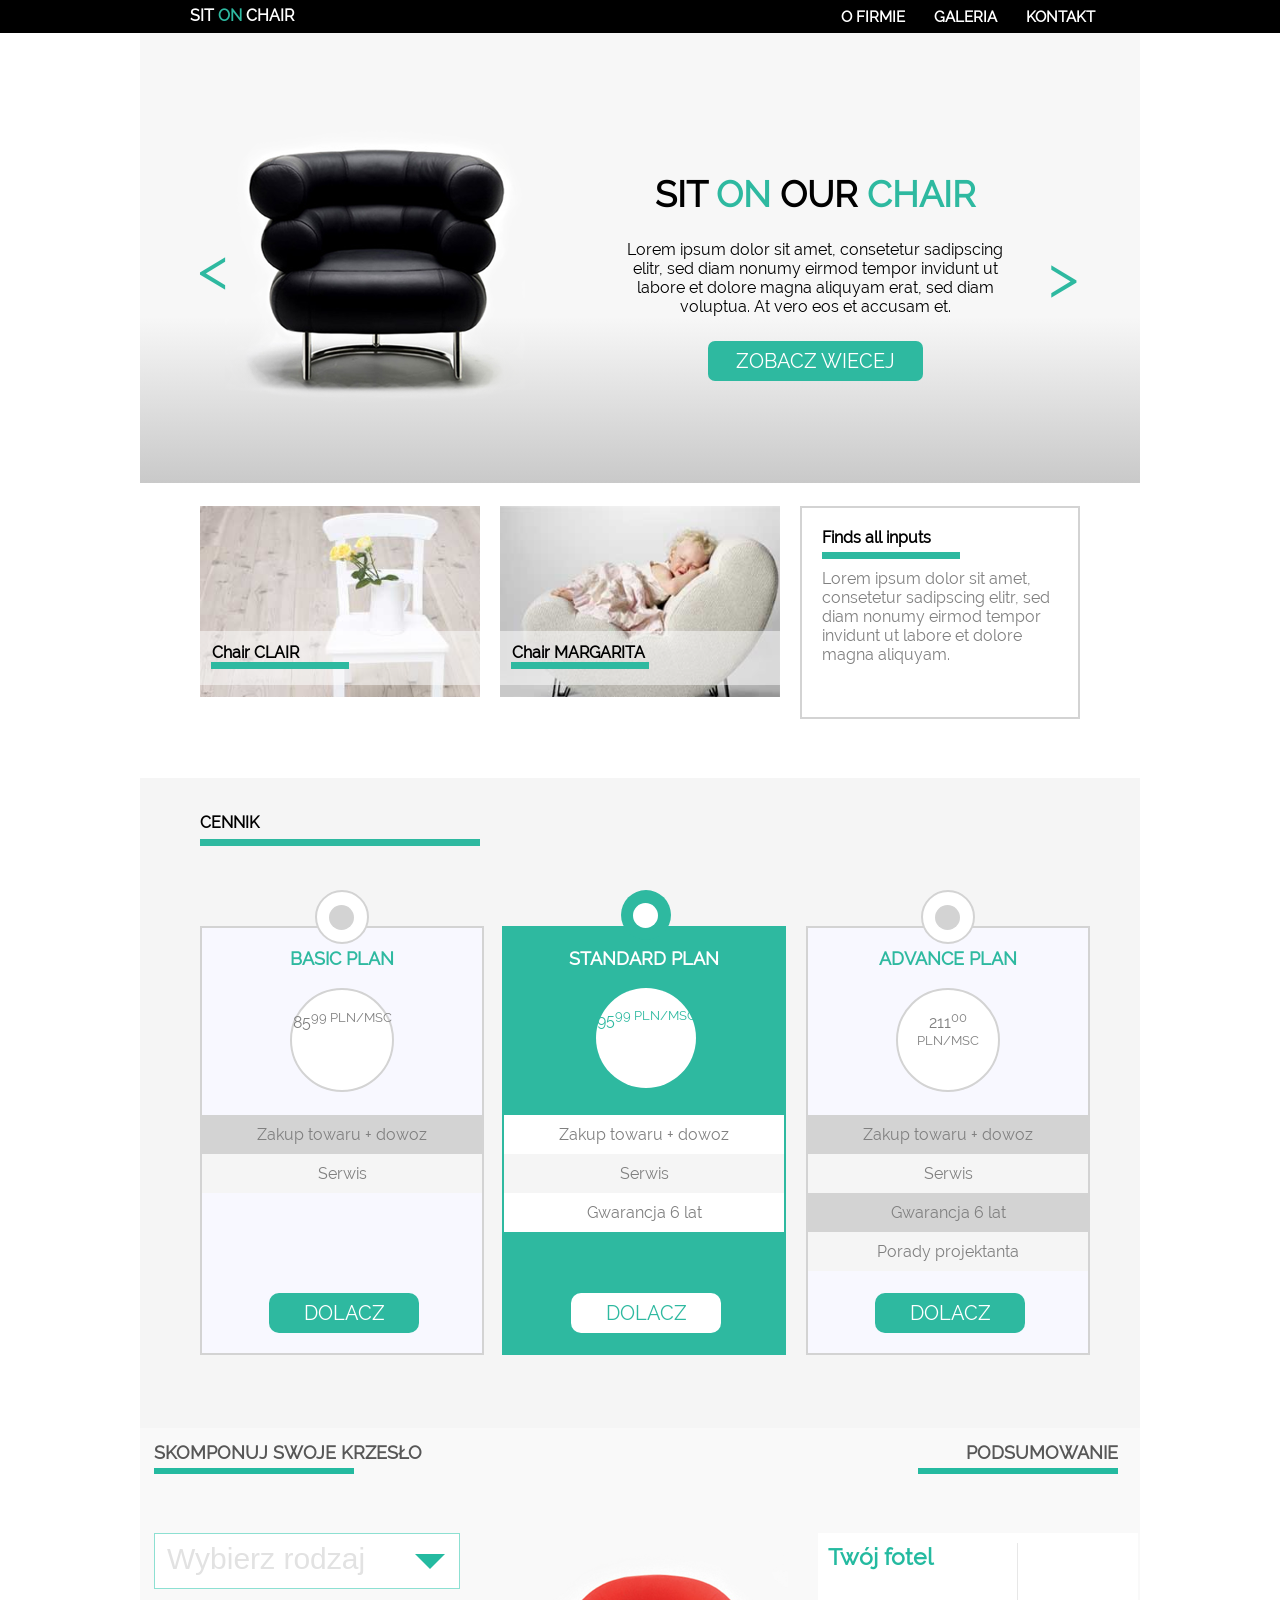
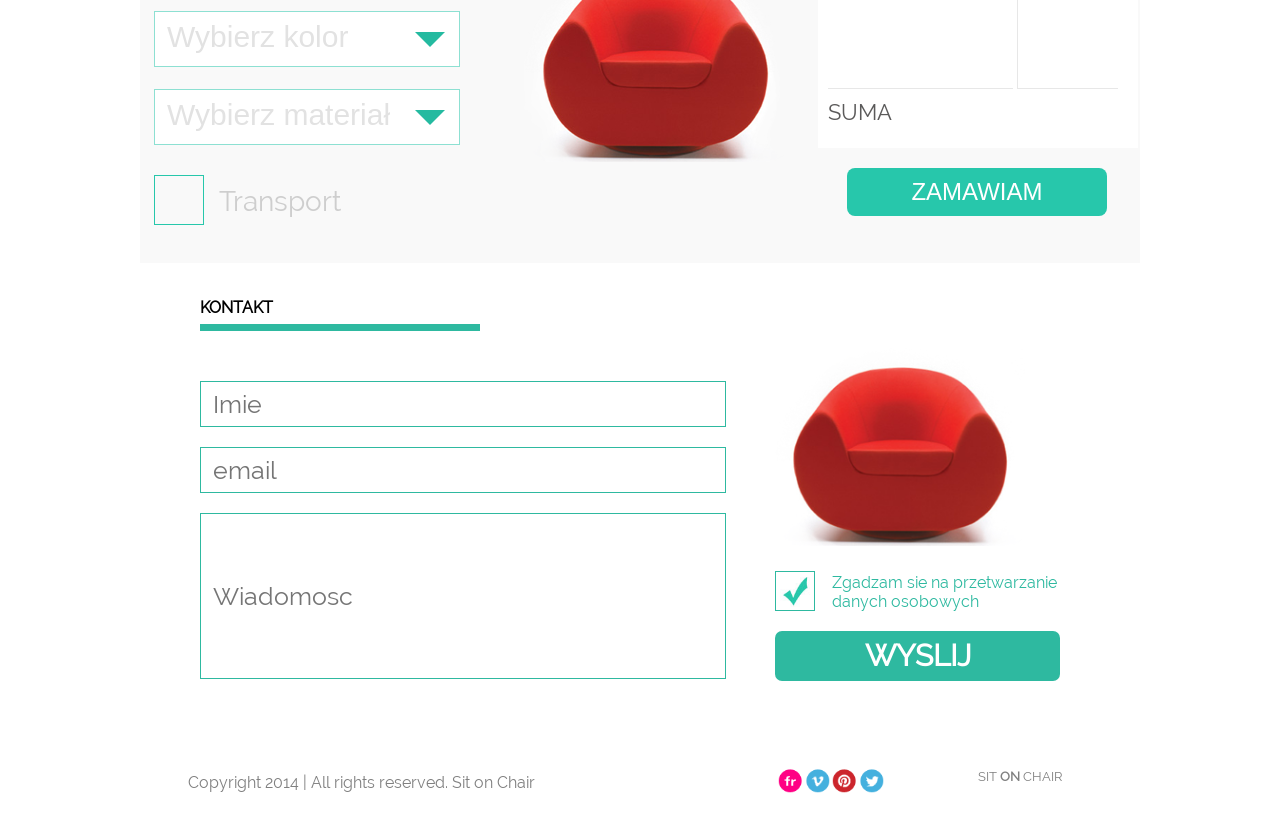
<file: index.html>
<!DOCTYPE html>
<html lang="en">

<head>
    <meta charset="UTF-8">
    <title>First Workshop</title>
    <link rel="stylesheet" href="css/style.css">
    <script src="js/app.js" type="text/javascript"></script>
</head>

<body>
    <header class="top_header">
        <div class="main_width">
            <h1 id="logo">SIT <span>ON</span> CHAIR</h1>
            <nav>
                <ul id="first_level">
                    <li id="top_menu"><a href="#">O FIRMIE</a>
                      <div id="drop_menu">
                      <div id="cube"></div>
                        <ul id="second_level">
                            <li><a href="#">Aktualnosci</a></li>
                            <li><a href="#">Nasz team</a></li>
                            <li><a href="#">Historia</a></li>
                        </ul>
                      </div>
                    </li>
                    <li><a href="#">GALERIA</a></li>
                    <li><a href="#">KONTAKT</a></li>
                </ul>
            </nav>
        </div>
    </header>
    <section>
        <div class="main_width">
            <div class="large_box">


                        <div class="slider">
                          <a class="button" href="#" id="sign_left"><</a>
                          <ul>
                            <li id="chairs"><img src="images/black_chair.png" alt="black_chair"></li>
                            <li id="chairs"><img src="images/orange.png" alt="orange_chair"></li>
                            <li id="chairs"><img src="images/red.png" alt="red_chair"></li>
                          </ul>
                        </div>
                        <div class="medium_box">
                            <h2 id="middle_logo">SIT <span>ON</span> OUR <span>CHAIR</span></h2>
                            <p id="middle_text">
                                Lorem ipsum dolor sit amet, consetetur sadipscing elitr, sed diam nonumy eirmod tempor invidunt ut labore et dolore magna aliquyam erat, sed diam voluptua. At vero eos et accusam et.
                            </p>
                            <input id="first_btn" type="submit" value="ZOBACZ WIECEJ"></input>
                            <a class="button" href="#" id="sign_right">></a>
                        </div>

                </div>
            </div>
    </section>
    <section>
        <div class="main_width">
            <div class="large_center_box">
                <div class="small_box">
                    <div id="box1">
                        <div class="textfield1">
                            <p id="small_logo_inside">Chair CLAIR</p>
                            <div id="green_line_inside"></div>
                        </div>
                    </div>
                </div>
                <div class="small_box">
                    <div id="box2">
                      <div class="textfield2">
                          <p id="small_logo_inside">Chair MARGARITA</p>
                          <div id="green_line_inside"></div>
                      </div>
                    </div>
                </div>
                <div class="small_box">
                  <div id="inner_small_box">
                    <p id="small_logo">Finds all inputs</p>
                    <div id="green_line"></div>
                    <p id="small_text">Lorem ipsum dolor sit amet, consetetur sadipscing elitr, sed diam nonumy eirmod tempor invidunt ut labore et dolore magna aliquyam.</p>
                </div>
              </div>
            </div>
        </div>
    </section>
    <section>
        <div class="main_width">
            <div class="large_center_box2">
              <div id="title">
                <h4 id="smaller_logo">CENNIK</h4>
                <div id="green_line2"></div>
              </div>
                <div class="cennik_box">
                    <div class="middle_circle">
                        <div class="little_circle"></div>
                    </div>
                    <h5 id="h5_green">BASIC PLAN</h5>
                    <div class="large_circle"><br>85<sup>99 PLN/MSC</div>
                    <table>
                        <tr>
                            <td id="td_one">Zakup towaru + dowoz</td>
                        </tr>
                        <tr>
                            <td  id="td_two">Serwis</td>
                        </tr>
                    </table>
                    <input id="cennik_button_green" type="submit" value="DOLACZ"></input>
                </div>
                <div class="cennik_box_center">
                    <div class="middle_circle_center">
                        <div class="little_circle_center"></div>
                    </div>
                    <h5 id="h5_white">STANDARD PLAN</h5>
                    <div class="large_circle_center"><br>95<sup>99 PLN/MSC</div>
                    <table>
                        <tr>
                            <td id="td_three">Zakup towaru + dowoz</td>
                        </tr>
                        <tr>
                            <td id="td_two">Serwis</td>
                        </tr>
                        <tr>
                            <td id="td_three">Gwarancja 6 lat</td>
                        </tr>
                    </table>
                    <input id="cennik_button_white" type="submit" value="DOLACZ"></input>
                </div>
                <div class="cennik_box">
                    <div class="middle_circle">
                        <div class="little_circle"></div>
                    </div>
                    <h5 id="h5_green">ADVANCE PLAN</h5>
                    <div class="large_circle"><br>211<sup>00 PLN/MSC</div>
                    <table>
                        <tr>
                            <td id="td_one">Zakup towaru + dowoz</td>
                        </tr>
                        <tr>
                            <td id="td_two">Serwis</td>
                        </tr>
                        <tr>
                            <td id="td_one">Gwarancja 6 lat</td>
                        </tr>
                        <tr>
                            <td id="td_two">Porady projektanta</td>
                        </tr>
                    </table>
                    <input id="cennik_button_green" type="submit" value="DOLACZ"></input>
                </div>
            </div>
        </div>
    </section>
<!-- New part -->
    <section class="application ">
        <div class="main_width">
          <div class="drop_box">
            <section class="choice_part inline">
                <header>
                    <h3>SKOMPONUJ SWOJE KRZESŁO</h3>
                    <span class="green_bell"></span>
                </header>

                <div class="form">
                    <div class="drop_down_list">
                        <span class="list_label">Wybierz rodzaj</span>
                        <span class="list_arrow1"></span>
                        <ul class="list_panel1">
                            <li>Clair</li>
                            <li>Margarita</li>
                            <li>Selena</li>
                        </ul>
                    </div>
                    <div class="drop_down_list">
                        <span class="list_label">Wybierz kolor</span>
                        <span class="list_arrow2"></span>
                        <ul class="list_panel2">
                            <li>Czerwony</li>
                            <li>Czarny</li>
                            <li>Pomarańczowy</li>
                        </ul>
                    </div>
                    <div class="drop_down_list">
                        <span class="list_label">Wybierz materiał</span>
                        <span class="list_arrow3"></span>
                        <ul class="list_panel3">
                            <li>Tkanina</li>
                            <li>Skóra</li>
                        </ul>
                    </div>
                    <div class="checkbox check-box">
                        <input type="checkbox" id="transport" data-transport-price="200">
                        <label for="transport">Transport</label>
                    </div>
                    <!--<div class="checkbox"></div>-->
                    <!--<span class="list_label inline_text">Transport</span>-->
                </div>
            </section>

            <section class="image_part inline">
                <img src="images/red_chair.png">
            </section>

            <section class="summary_part inline">
                <header class="align_right">
                    <h3>PODSUMOWANIE</h3>
                    <span class="green_bell"></span>
                </header>

                <div class="summary_panel">
                    <div class="panel_left">
                        <h4 class="title">Twój fotel</h4>
                        <span class="color"></span>
                        <span class="pattern"></span>
                        <span class="transport"></span>
                    </div>
                    <div class="panel_right">
                        <h4 class="title_value"></h4>
                        <span class="color_value"></span>
                        <span class="pattern_value"></span>
                        <span class="transport_value"></span>
                    </div>
                    <div class="sum_label">SUMA</div>
                    <div class="sum"><strong></strong></div>
                </div>
                <a href="" class="green_button">Zamawiam</a>
            </section>
        </div>
      </div>
    </section>
<!-- New part - end -->
    <section>
        <div class="main_width">
            <div class="large_end_box">
              <div id="title">
                <h4 id="smaller_logo">KONTAKT</h4>
                <div id="green_line2"></div>
              </div>
                <div class="medium_end_box1">
                    <input id="form_small1" type="text" name="name" placeholder="Imie">
                    <input id="form_small2" type="email" name="email" placeholder="email">
                    <input id="form_large" type="text" name="message" placeholder="Wiadomosc">
                </div>
                <div class="medium_end_box2">
                    <div class="red_chair"></div>
                    <div id="data">
                    <input id="checkbox_btn" type="checkbox" checked="checked"></input>
                    <span id="data_permission">Zgadzam sie na przetwarzanie danych osobowych</span>
                    <input id="end_button" type="submit" value="WYSLIJ"></input>
                </div>
              </div>
            </div>
        </div>
    </section>
    <footer>
        <div class="main_width">
            <p id="copyright">Copyright 2014 | All rights reserved. Sit on Chair</p>
            <div class="social">
                <div id="flickr"></div>
                <div id="vimeo"></div>
                <div id="pinterest"></div>
                <div id="twitter"></div>
            </div>
            <p id="logo_end">SIT <span id="end">ON</span> CHAIR</p>
        </div>
    </footer>
</body>

</html>
</file>
<file: css/style.css>
@font-face {
    font-family: 'ralewayregular';
    src: url('../font/raleway-regular.woff2') format('woff2'), url('..font/raleway-regular.woff') format('woff');
    font-weight: normal;
    font-style: normal;
}

* {
    padding: 0;
    margin: 0;
    font-family: 'ralewayregular';
}

.main_width {
    width: 1000px;
    margin: 0 auto;
    box-sizing: border-box;
    /* border: 1px solid red; */
}

header, section, footer {
    width: 100%;
}

.top_header {
    background-color: black;
    height: 33px;
}

#logo {
    color: white;
    float: left;
    font-size: medium;
    padding: 6px;
    padding-left: 50px;
}

span {
    color: #2eb9a0;
}

nav {
    float: right;
}

#first_level {
    position: relative;
    margin-right: 45px;
    margin-top: 8px;
    font-size: 15px;
    font-weight: bold;
    text-decoration: none;
    color: white;
}

#drop_menu {
  display: none;
}

#cube {
    width: 20px;
    height: 20px;
    background-color: black;
    position: absolute;
    -webkit-transform: rotate(45deg);
    top: 30px;
    left: 48px;
}

#second_level {
    position: absolute;
    top: 35px;
    left: 5px;
    background-color: black;
    width: 115px;
    height: 78px;
    padding-top: 10px;
}

#first_level li {
    display: inline-block;
}

#first_level li a {
    display: inline-block;
    text-decoration: none;
    color: white;
    padding-left: 25px;
}

#second_level li {
    display: block;
    padding-bottom: 7px;
    margin-left: -10px;
}

.large_box {
    height: 450px;
    /* Permalink - use to edit and share this gradient: http://colorzilla.com/gradient-editor/#f7f7f7+63,c9c9c9+100 */
    background: rgb(247, 247, 247);
    /* Old browsers */
    background: -moz-linear-gradient(top, rgba(247, 247, 247, 1) 63%, rgba(201, 201, 201, 1) 100%);
    /* FF3.6-15 */
    background: -webkit-linear-gradient(top, rgba(247, 247, 247, 1) 63%, rgba(201, 201, 201, 1) 100%);
    /* Chrome10-25,Safari5.1-6 */
    background: linear-gradient(to bottom, rgba(247, 247, 247, 1) 63%, rgba(201, 201, 201, 1) 100%);
    /* W3C, IE10+, FF16+, Chrome26+, Opera12+, Safari7+ */
    filter: progid:DXImageTransform.Microsoft.gradient( startColorstr='#f7f7f7', endColorstr='#c9c9c9', GradientType=0);
    /* IE6-9 */
}

#sign_left {
    float: left;
    font-size: 60px;
    color: #2eb9a0;
    width: 10%;
    position: absolute;
    top: 135px;
    left: 50px;
    text-decoration: none;
}

#sign_right {
    float: left;
    font-size: 60px;
    color: #2eb9a0;
    width: 10%;
    position: absolute;
    bottom: 70px;
    left: 450px;
    text-decoration: none;
}

.medium_box {
    float: left;
    width: 45%;
    position: relative;
    text-align: center;
    margin-top: 65px;
}

.slider {
    float: left;
    width: 45%;
    position: relative;
    text-align: center;
    margin-top: 65px;
}

.slider ul{
    list-style: none;
}

.slider li{
    display: none;
}

.slider .visible{
    display: inline-block;
}

#first_btn {
    font-size: 20px;
    font-weight: 400;
    height: 40px;
    width: 215px;
    border-radius: 7px;
    color: white;
    background-color: #2eb9a0;
    border: none;
}

#middle_logo {
    margin-top: 75px;
    font-size: 36px;
    font-weight: bold;
}

#middle_text {
    margin: 25px;
}

.large_center_box {
    height: 295px;
    background-color: white;
}

.small_box {
    float: left;
    width: 28%;
    margin-top: 23px;
    margin-left: 60px;
    margin-right: -40px;
}

#box1 {
    background: url("../images/box1_img.jpg");
    height: 200px;
    background-repeat: no-repeat;
    position: relative;
    background-size: contain;
}

#box2 {
    background: url("../images/box2_img.jpg");
    height: 200px;
    background-repeat: no-repeat;
    position: relative;
    background-size: contain;
}

.textfield1 {
    height: 54px;
    width: 100%;
    background-color: rgba(255,255,255,0.5);
    position: absolute;
    top: 125px;
    display: block;
}

.textfield2 {
    height: 54px;
    width: 100%;
    background-color: rgba(255,255,255,0.5);
    position: absolute;
    top: 125px;
    display: block;
}

#small_logo {
    font-weight: bold;
}

#small_logo_inside {
    font-weight: bold;
    margin-left: 12px;
    margin-top: 12px;
}

#green_line {
    height: 7px;
    width: 138px;
    background-color: #2eb9a0;
    margin-bottom: 10px;
    margin-top: 5px;
}

#green_line_inside {
    height: 7px;
    width: 138px;
    background-color: #2eb9a0;
    margin-left: 11px;
}

#inner_small_box {
    border: 2px solid lightgrey;
    height: 213px;
    box-sizing: border-box;
    padding: 20px;
}

#small_text {
    color: grey;
}

.large_center_box2 {
    height: 650px;
    background-color: whitesmoke;
}

#title {
    padding-left: 60px;
    padding-top: 35px;
}

#smaller_logo {
    padding-bottom: 7px;
}

#green_line2 {
    height: 7px;
    width: 280px;
    background-color: #2eb9a0;
}

.cennik_box {
    float: left;
    width: 28%;
    height: 425px;
    border: 2px solid lightgrey;
    text-align: center;
    position: relative;
    margin-top: 80px;
    margin-left: 60px;
    margin-right: -42px;
    background-color: ghostwhite;
}

.cennik_box_center {
    float: left;
    width: 28%;
    height: 425px;
    border: 2px solid #2eb9a0;
    text-align: center;
    position: relative;
    margin-top: 80px;
    margin-left: 60px;
    margin-right: -40px;
    background-color: #2eb9a0;
}

h5 {
    font-size: large;
    padding: 20px;
}

#h5_green {
    color: #2eb9a0;
}

#h5_white {
    color: white;
}

.middle_circle {
    border: 2px solid lightgrey;
    border-radius: 50%;
    height: 50px;
    width: 50px;
    position: absolute;
    top: -38px;
    right: 113px;
    background-color: white;
}

.little_circle {
    border-radius: 50%;
    height: 25px;
    width: 25px;
    position: absolute;
    bottom: 12px;
    right: 13px;
    background-color: lightgrey;
}

.large_circle {
    border: 2px solid lightgrey;
    border-radius: 50%;
    height: 100px;
    width: 100px;
    position: absolute;
    top: 60px;
    right: 88px;
    background-color: white;
    color: grey;
}

.little_circle_center {
    border-radius: 50%;
    height: 25px;
    width: 25px;
    position: absolute;
    bottom: 12px;
    right: 13px;
    background-color: white;
}

.middle_circle_center {
    border-radius: 50%;
    height: 50px;
    width: 50px;
    position: absolute;
    top: -38px;
    right: 113px;
    background-color: #2eb9a0;
}

.large_circle_center {
    border-radius: 50%;
    height: 100px;
    width: 100px;
    position: absolute;
    top: 60px;
    right: 88px;
    background-color: white;
    color: #2eb9a0;
}

table {
    box-sizing: border-box;
    width: 100%;
    position: absolute;
    top: 187px;
    border-collapse: collapse;
    color: grey;
}

td {
    padding: 10px;
}

#td_one {
    background-color: lightgrey;
}

#td_two {
    background-color: whitesmoke;
}

#td_three {
    background-color: white;
}

#cennik_button_green {
    font-size: 20px;
    font-weight: 400;
    height: 40px;
    width: 150px;
    border-radius: 10px;
    color: white;
    background-color: #2eb9a0;
    border: none;
    box-sizing: border-box;
    position: absolute;
    top: 365px;
    right: 63px;
}

#cennik_button_white {
    font-size: 20px;
    font-weight: 400;
    height: 40px;
    width: 150px;
    border-radius: 10px;
    color: #2eb9a0;
    background-color: white;
    border: none;
    position: absolute;
    top: 365px;
    right: 63px;
    box-sizing: border-box;
}

/* New part */
body {
  margin: 0;
  font-family: Arial, Verdana, sans-serif;
}
.drop_box {
  background-color: #f9f9f9;
}

.application h3 {
  color: #575757;
  font-size: 18px;
}

.application header.align_right{
  text-align: right;
}


.inline {
  display:inline-block;
  width:300px;
  padding:14px;
  vertical-align: top;
}


.form {
  margin-top:50px;
}
.drop_down_list {
  border:1px solid #8de0d2;
  width: 280px;
  height:38px;
  background-color: white;
  margin-top:22px;
  padding: 8px 12px;
  position: relative;
}

.list_label {
  font-size: 30px;
  color: #e2e2e2;
  font-family: 'ralewaylight', Arial, Tahoma, sans-serif;
}


.checkbox {
  position: relative;
  padding: 30px 30px 30px 0;
}
.checkbox input {
  display: block;
  opacity: 0;
  height: 48px;
  position: absolute;
  width: 48px;
  cursor: pointer;

}

.checkbox label {
  display: block;
  padding-left: 65px;
  position: relative;
  font-size: 28px;
  color: #cecece;
  line-height: 120%;
  padding-top: 10px;
  cursor: pointer;
}

.checkbox label::before, .checkbox label::after {
  border: 1px solid #27c7ab;
  content: "";
  display: block;
  left: 0;
  height: 48px;
  position: absolute;
  width: 48px;
  top: 0;
}
.checkbox label::after {
  background: url("data:image/svg+xml;charset=US-ASCII,%3Csvg%20xmlns%3D%22http%3A//www.w3.org/2000/svg%22%20xmlns%3Axlink%3D%22http%3A//www.w3.org/1999/xlink%22%20preserveAspectRatio%3D%22xMidYMid%22%20width%3D%2233.875%22%20height%3D%2233%22%20viewBox%3D%220%200%2033.875%2033%22%3E%0A%20%20%3Cpath%20d%3D%22M9.470%2C15.209%20L14.061%2C24.104%20C14.061%2C24.104%2021.522%2C6.026%2033.287%2C-0.000%20C33.000%2C4.304%2031.852%2C8.035%2033.861%2C12.626%20C28.696%2C13.774%2018.078%2C26.687%2014.635%2C33.000%20C9.756%2C26.974%204.017%2C22.382%20-0.000%2C20.948%20L9.470%2C15.209%20Z%22%20fill%3D%22%2327c7ab%22/%3E%0A%3C/svg%3E%0A") no-repeat center;
  border: 0;
  display: none;
}

.checkbox input:checked + label::after {
  display: block;
}


.active {
  background: url('../images/form_ok.jpg');
  width: 48px;
  height: 40px;

}
.inline_text {
  display: inline-block;
  width: 228px;
  vertical-align: top;
  margin-top: 30px;
  margin-left: 15px;
  color: #aeaeae;
}
.image_part img{
  margin-top: 110px;
  margin-left: 38px;
}


.application .green_bell {
  background-color: #24baa0;
  width: 200px;
  height: 6px;
  display: inline-block;
  margin: 5px 0 5px 0;
}

.summary_panel {
  background-color: white;
  width:100%;
  height:195px;
  padding:10px;
  margin-top: 50px;

}

.application .green_button {
  background-color: #27c7ab;
  color: white;
  text-align:center;
  text-transform: uppercase;
  width: 200px;
  padding: 10px 30px;
  font-size: 24px;
  display: inline-block;
  font-family: 'ralewaymedium', Arial, Tahoma, sans-serif;
  margin-top: 20px;
  margin-left: 29px;
  border-radius: 8px;
  text-decoration: none;
}
.panel_left {
  display: inline-block;
  width: 185px;
  vertical-align: top;
  padding-bottom:10px;
  border-bottom:1px solid #e7e7e7;
  height: 135px;
}

.panel_right {
  display: inline-block;
  width: 100px;
  border-left:1px solid #e7e7e7;
  text-align: right;
  vertical-align: top;
  padding-bottom:10px;
  border-bottom:1px solid #e7e7e7;
  height: 135px;
}

.panel_left h4 , .panel_right h4{
  color: #24baa0;
  font-size: 23px;
}

.panel_left span{
  margin-top:10px;
  font-size: 22px;
  color: #5b5a5a;
  display: block;
}

.panel_right span {
  display: block;
  font-size: 22px;
  color: #24baa0;
  margin-top:10px;
}
.sum_label{
  display: inline-block;
  width: 185px;
  margin-top: 10px;
  font-size: 22px;
  color: #5b5a5a;
}

.sum {
  display: inline-block;
  width: 100px;
  text-align: right;
  margin-top: 10px;
  font-size: 22px;
  color: #24baa0;
}

.list_arrow1 {
  width: 0;
  height: 0;
  border-left: 15px solid transparent;
  border-right: 15px solid transparent;
  border-top: 15px solid #24baa0;
  display:block;
  position: absolute;
  right: 14px;
  top: 20px;
  cursor: pointer;
}

.list_panel1 {
  background-color: white;
  border: 1px solid #ccc;
  width: 288px;
  padding-left: 15px;
  padding-bottom: 10px;
  list-style: none;
  margin: 0;
  left: 0px;
  z-index: 2;
  position: absolute;
  top: 54px;
  display:none;
}
.list_panel1 li {
  margin-top:10px;
  cursor: pointer;
  color: #585858;
}

.list_arrow2 {
  width: 0;
  height: 0;
  border-left: 15px solid transparent;
  border-right: 15px solid transparent;
  border-top: 15px solid #24baa0;
  display:block;
  position: absolute;
  right: 14px;
  top: 20px;
  cursor: pointer;
}

.list_panel2 {
  background-color: white;
  border: 1px solid #ccc;
  width: 288px;
  padding-left: 15px;
  padding-bottom: 10px;
  list-style: none;
  margin: 0;
  left: 0px;
  z-index: 2;
  position: absolute;
  top: 54px;
  display:none;
}
.list_panel2 li {
  margin-top:10px;
  cursor: pointer;
  color: #585858;
}

.list_arrow3 {
  width: 0;
  height: 0;
  border-left: 15px solid transparent;
  border-right: 15px solid transparent;
  border-top: 15px solid #24baa0;
  display:block;
  position: absolute;
  right: 14px;
  top: 20px;
  cursor: pointer;
}

.list_panel3 {
  background-color: white;
  border: 1px solid #ccc;
  width: 288px;
  padding-left: 15px;
  padding-bottom: 10px;
  list-style: none;
  margin: 0;
  left: 0px;
  z-index: 2;
  position: absolute;
  top: 54px;
  display:none;
}
.list_panel3 li {
  margin-top:10px;
  cursor: pointer;
  color: #585858;
}
.title {
  height: 30px;
}
/*New part - end*/

.large_end_box {
    height: 500px;
    background-color: white;
}

.medium_end_box1 {
    float: left;
    width: 59%;
    margin-left: 60px;
}

.medium_end_box2 {
    float: left;
    width: 34%;
    margin-top: 15px;
    margin-left: -15px;
}

#form_small1 {
    display: block;
    margin-top: 50px;
    width: 500px;
    height: 20px;
    border: 1px solid #2eb9a0;
    font-size: 25px;
    padding: 12px;
}

#form_small2 {
    display: block;
    margin-top: 20px;
    width: 500px;
    height: 20px;
    border: 1px solid #2eb9a0;
    font-size: 25px;
    padding: 12px;
}

#form_large {
    display: block;
    margin-top: 20px;
    width: 500px;
    height: 140px;
    border: 1px solid #2eb9a0;
    font-size: 25px;
    padding: 12px
}

.red_chair {
    background: url("../images/red_chair.png");
    height: 200px;
    background-repeat: no-repeat;
    background-size: contain;
}

#data {
    position: relative;
}

#checkbox_btn {
    margin-top: 25px;
    width: 40px;
    height: 40px;
    -webkit-appearance: none;
    border: 1px solid #2eb9a0;
    background: url("../images/form_ok.jpg");
    background-repeat: no-repeat;
    background-size: 80% 80%;
    background-position-y: 5px;
    background-position-x: 4px;
}

#data_permission {
    position: absolute;
    top: 27px;
    left: 57px;
}

#end_button {
    font-size: 30px;
    font-weight: bolder;
    height: 50px;
    width: 285px;
    border-radius: 7px;
    color: white;
    background-color: #2eb9a0;
    border: none;
    position: absolute;
    top: 85px;
    left: 0px;
}

footer {
    height: 50px;
    color: grey;
}

#copyright {
    float: left;
    width: 59%;
    margin-left: 48px;
    margin-top: 5px;
}

.social {
    float: left;
    width: 20%;
}

#flickr {
    background: url("../images/flickr.png");
    background-repeat: no-repeat;
    height: 25px;
    width: 27px;
    float: left;
    background-size: contain;
}

#vimeo {
    background: url("../images/vimeo.png");
    background-repeat: no-repeat;
    height: 25px;
    width: 27px;
    float: left;
    background-size: contain;
}

#pinterest {
    background: url("../images/pinterest.png");
    background-repeat: no-repeat;
    height: 25px;
    width: 27px;
    float: left;
    background-size: contain;
}

#twitter {
    background: url("../images/twitter.png");
    background-repeat: no-repeat;
    height: 25px;
    width: 27px;
    float: left;
    background-size: contain;
}

#logo_end {
    margin-top: 5px;
    font-size: smaller;
}

#end {
    font-weight: bolder;
    color: grey;
}
</file>
